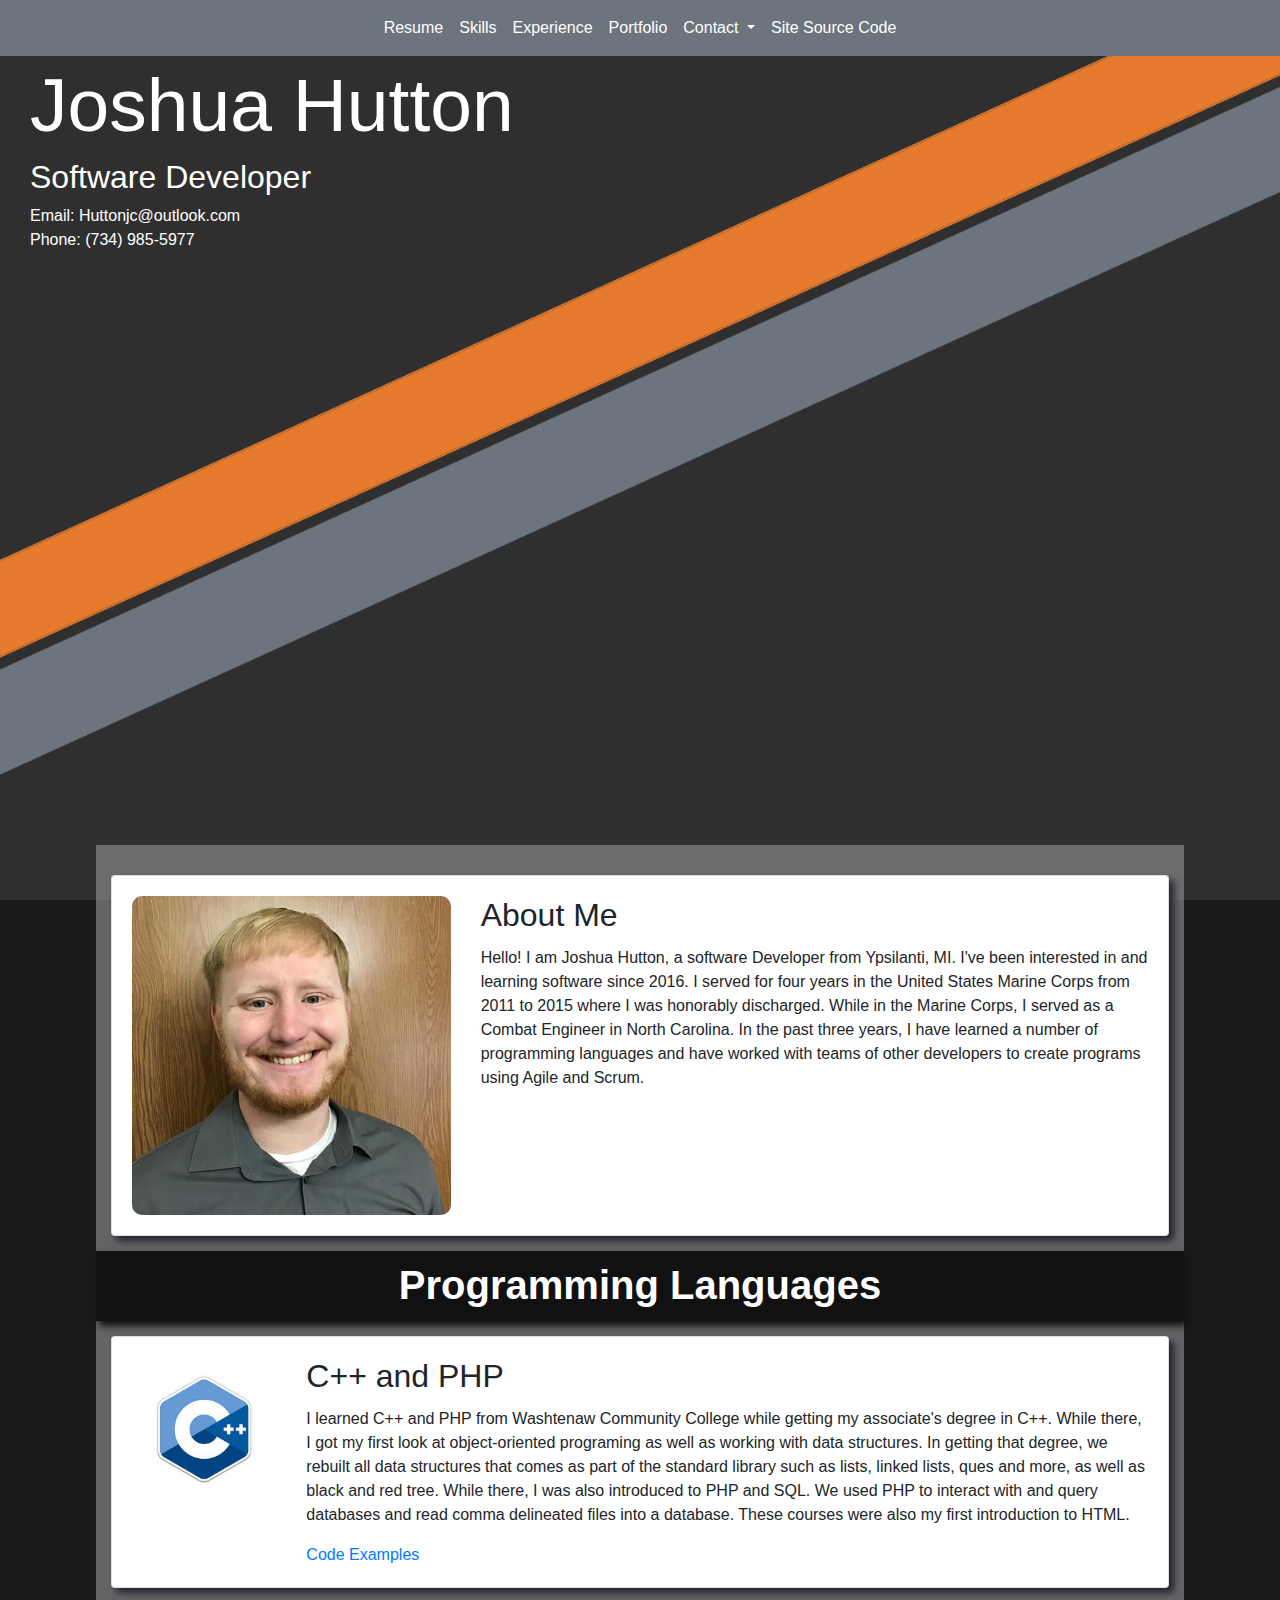
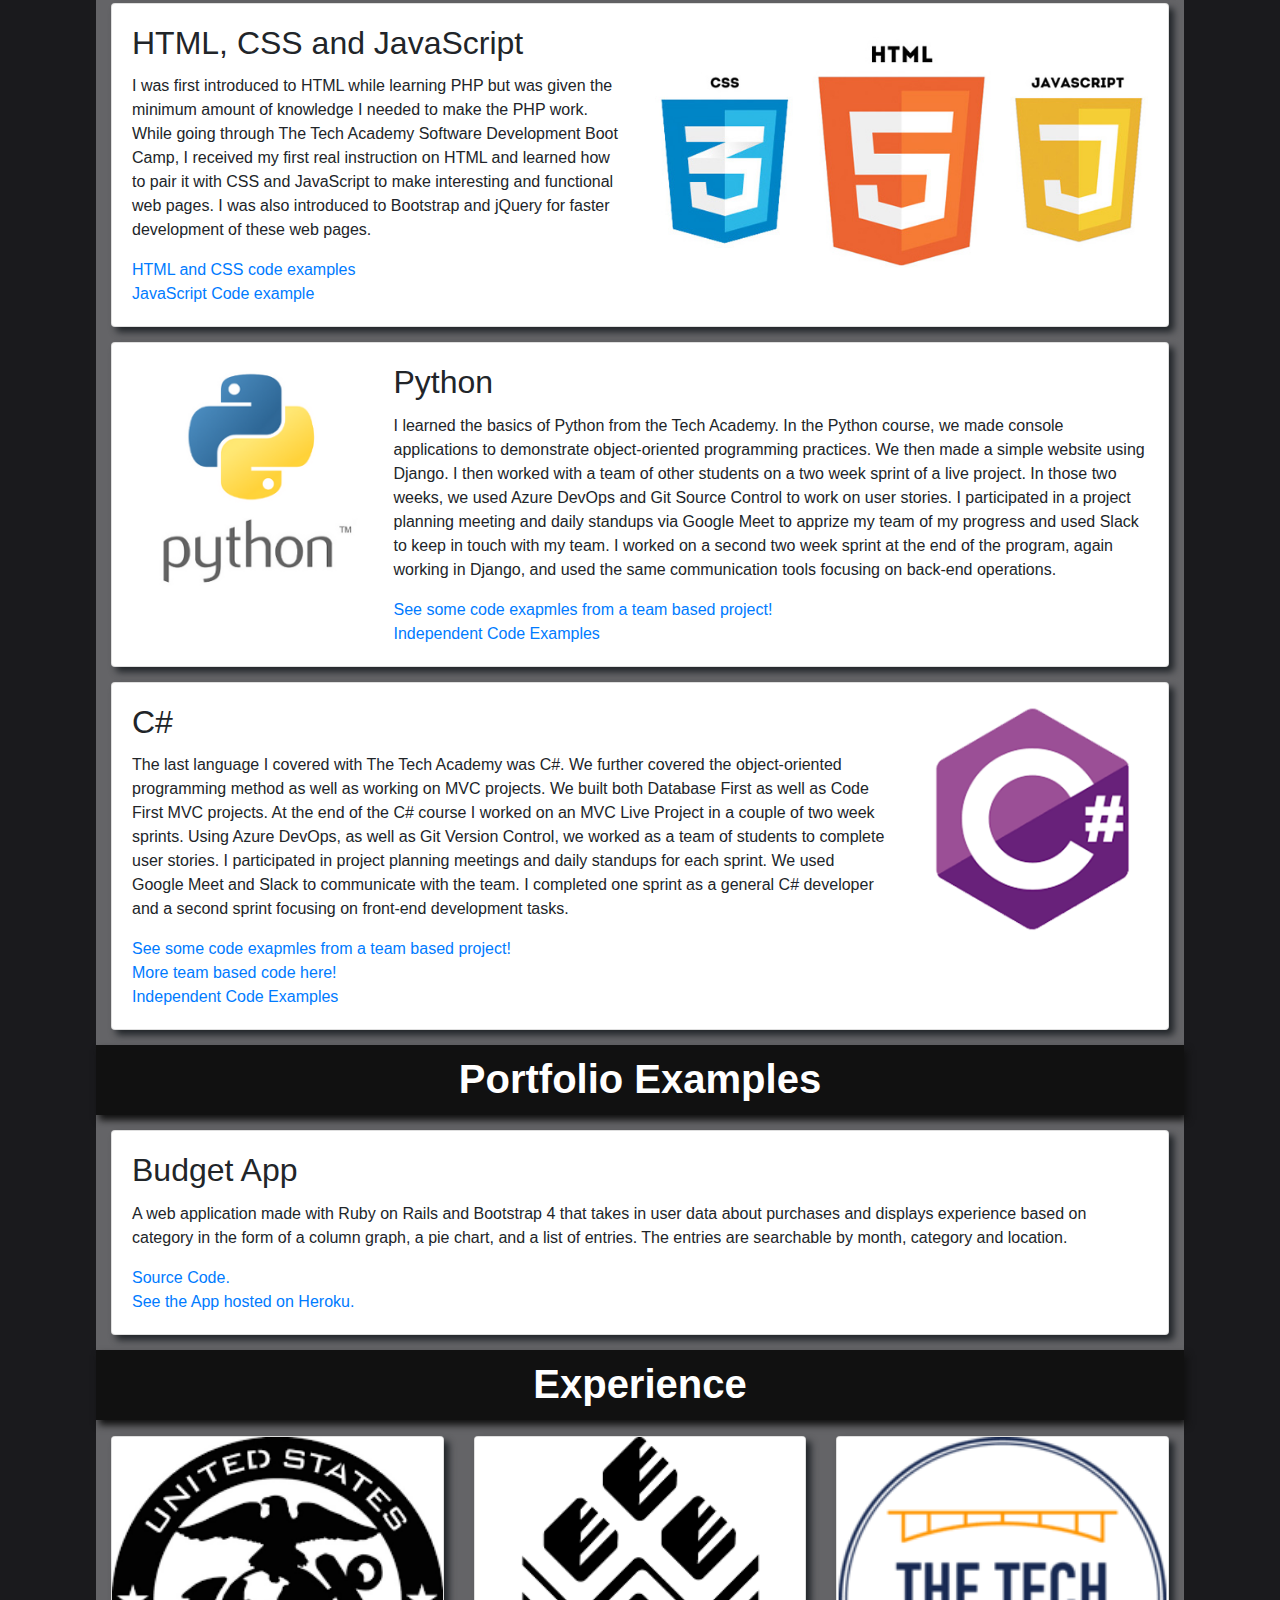
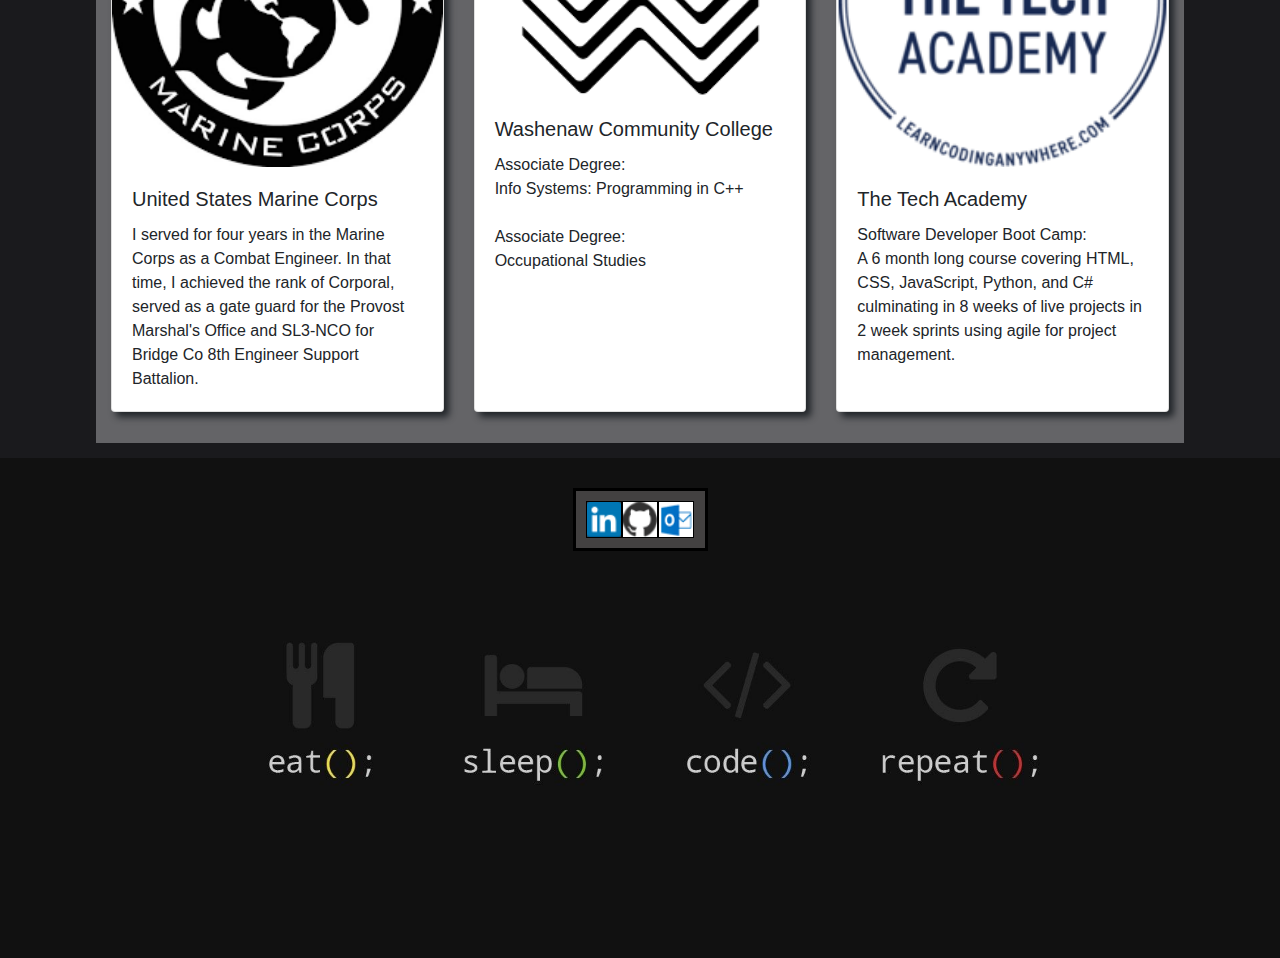
<file: index.html>
<!doctype html>
<html lang="en">
  <head>
    <!-- Required meta tags -->
    <meta charset="utf-8">
    <meta name="viewport" content="width=device-width, initial-scale=1, shrink-to-fit=no">

    <!-- Bootstrap CSS -->
    <link rel="stylesheet" href="https://stackpath.bootstrapcdn.com/bootstrap/4.3.1/css/bootstrap.min.css" integrity="sha384-ggOyR0iXCbMQv3Xipma34MD+dH/1fQ784/j6cY/iJTQUOhcWr7x9JvoRxT2MZw1T" crossorigin="anonymous">
    <link rel="stylesheet" href="css/style.css">
    <title>Joshua Hutton</title>
    <script src="https://ajax.googleapis.com/ajax/libs/jquery/3.3.1/jquery.min.js"></script>
   
  
  
  </head>
  
  <body>
    
        <header>
          
            <nav class="navbar navbar-expand-lg navbar-light bg-secondary fixed-top">
              
              <button class="navbar-toggler" type="button" data-toggle="collapse" data-target="#navbarNavDropdown" aria-controls="navbarNavDropdown" aria-expanded="false" aria-label="Toggle navigation">
                <span class="navbar-toggler-icon"></span>
              </button>
              <div class="collapse navbar-collapse" id="navbarNavDropdown">
                <ul class="navbar-nav mx-auto">
                  <li class="nav-item active">
                    <a class="nav-link text-white" href="./Resume.pdf" target="_blank">Resume</a>
                  </li>
                  <li class="nav-item active">
                    <a class="nav-link text-white" href="#skills">Skills</a>
                  </li>
                  <li class="nav-item active">
                    <a class="nav-link text-white" href="#experence">Experience</a>
                  </li>
                  <li class="nav-item active">
                      <a class="nav-link text-white" href="#portfolio">Portfolio</a>
                    </li>
                
                  <li class="nav-item dropdown">
                    <a class="nav-link dropdown-toggle text-white" href="#" id="navbarDropdownMenuLink" data-toggle="dropdown" aria-haspopup="true" aria-expanded="false">
                    Contact
                    </a>
                    <div class="dropdown-menu" aria-labelledby="navbarDropdownMenuLink">
                      <a class="dropdown-item" href="https://www.linkedin.com/in/joshua-hutton-b21393181/">LinkedIn</a>
                      <a class="dropdown-item" href="https://github.com/Joshua-Hutton">GitHub</a>
                      <a class="dropdown-item" href="mailto:huttonjc@outlook.com">Huttonjc@outlook.com</a>
                    </div>
                  </li>
                  <li class="nav-item active">
                    <a class="source nav-link text-white" href="https://github.com/Joshua-Hutton/Joshua-Hutton.github.io" target="_blank">Site Source Code</a>
                  </li>
                </ul>
              </div>
            </nav>       
          
            <div id="titleStuff">
              <h1 class="text-white">Joshua Hutton</h1>
              <h2 class="text-white">Software Developer</h2>
              <p class="text-white">Email: Huttonjc@outlook.com<br>
                Phone: (734) 985-5977<br>
              </p>
            </div>
        </header>
        

    <div class="bodyContainer">
        <!-----------------------
             ABOUT SECTION
        ------------------------>
    <div id="about">
      <div class="card">
        <div class="card-body">
          <div class="row">
            <div class="col-md-4">
              <img src="images/Photo.jpg" alt="" />
            </div> 
            <div class="col-md-8">
              <h2 class="card-title">About Me</h2>
              <p class="card-text">
                Hello! I am Joshua Hutton, a software Developer from Ypsilanti, MI. I've been interested in and 
                learning software since 2016. I served for four years in the United States Marine Corps from 
                2011 to 2015 where I was honorably discharged. While in the Marine Corps, I served as a Combat Engineer 
                in North Carolina. In the past three years, I have learned a number of programming languages and 
                have worked with teams of other developers to create programs using Agile and Scrum.
              </p>
            </div> 
          </div>
        </div>
      </div>
    </div>
        <!-------------------------
            THE SKILLS SECTOION
        --------------------------->


     <h3 id="skills" >Programming Languages</h3>
          <div id="langs">
            <div class="card">
              <div class="card-body row">
                <div class="col-md-2">
                  <img src="images/C++.jpg" alt="C++" />
                </div>
                <div class="col-md-10">
                  <h2 class="card-title">C++ and PHP</h2>
                  <p class="card-text">
                    I learned C++ and PHP from Washtenaw Community College while getting my associate's degree in C++. 
                    While there, I got my first look at object-oriented programing as well as working with data structures. 
                    In getting that degree, we rebuilt all data structures that comes as part of the standard library 
                    such as lists, linked lists, ques and more, as well as black and red tree. While there, I was also 
                    introduced to PHP and SQL. We used PHP to interact with and query databases and read comma delineated 
                    files into a database. These courses were also my first introduction to HTML.
                  </p>
                  <a href="https://github.com/Joshua-Hutton/Cplusplus-Projects" target="_blank">Code Examples</a>
                </div>
              </div>  
            </div>
            <div class="card">
              <div class="card-body">
                <div class="row">
                  <div class="col-md-6">
                    <h2 class="card-title">HTML, CSS and JavaScript</h2>
                    <p class="card-text">
                        I was first introduced to HTML while learning PHP but was given the minimum amount of knowledge 
                        I needed to make the PHP work. While going through The Tech Academy Software Development Boot Camp, 
                        I received my first real instruction on HTML and learned how to pair it with CSS and JavaScript to 
                        make interesting and functional web pages. I was also introduced to Bootstrap and jQuery for faster 
                        development of these web pages.
                    </p>
                    <a href="https://github.com/Joshua-Hutton/The-Tech-Academy-HTML-CSS-Coding-Projects" target="_blank">HTML and CSS code examples</a>
                    <br>
                    <a href="https://github.com/Joshua-Hutton/The-Tech-Academy-JavaScript-Coding-Projects" target="_blank">JavaScript Code example</a>
                  </div>
                  <div class="col-md-6">
                    <img src="images/hcj.jpg" alt="HTML/CSS/JavaScript" />
                  </div>
                </div>
              </div>
            </div>
            <div class="card">
              <div class="card-body">
                <div class="row">
                  <div class="col-md-3">
                    <img src="images/python-logo.png" alt="Python" />
                  </div>
                  <div class="col-md-9">
                    <h2 class="card-title">Python</h2>
                    <p class="card-text">
                        I learned the basics of Python from the Tech Academy. In the Python course, we made console applications 
                        to demonstrate object-oriented programming practices. We then made a simple website using Django. 
                        I then worked with a team of other students on a two week sprint of a live project. In those two weeks, 
                        we used Azure DevOps and Git Source Control to work on user stories. I participated in a project planning 
                        meeting and daily standups via Google Meet to apprize my team of my progress and used Slack to keep in 
                        touch with my team. I worked on a second two week sprint at the end of the program, again working in 
                        Django, and used the same communication tools focusing on back-end operations.
                    </p>
                    <a href="https://github.com/Joshua-Hutton/Python-Backend-Live-Project" target="_blank">See some code exapmles from a team based project!</a>
                    <br>
                    <a href="https://github.com/Joshua-Hutton/The-Tech-Academy-Python-Coding-Projects" target="_blank">Independent Code Examples</a>
                  </div>
                </div>
              </div>
            </div>
            <div class="card">
              <div class="card-body">
                <div class="row">
                  <div class="col-md-9">
                    <h2 class="card-title">C#</h2>
                    <p class="card-text">
                        The last language I covered with The Tech Academy was C#. We further covered the object-oriented programming 
                        method as well as working on MVC projects. We built both Database First as well as Code First MVC projects. 
                        At the end of the C# course I worked on an MVC Live Project in a couple of two week sprints. Using Azure DevOps, 
                        as well as Git Version Control, we worked as a team of students to complete user stories. I participated in 
                        project planning meetings and daily standups for each sprint. We used Google Meet and Slack to communicate 
                        with the team. I completed one sprint as a general C# developer and a second sprint focusing on front-end development tasks.</p>
                        <a href="https://github.com/Joshua-Hutton/CSharp-Live-Project-retrospective" target="_blank">See some code exapmles from a team based project!</a>
                        <br>
                        <a href="https://github.com/Joshua-Hutton/Frontend-Live-Project-Summery" target="_blank">More team based code here!</a>
                        <br> 
                        <a href="https://github.com/Joshua-Hutton/The-Tech-Academy-C-Sharp-Coding-Projects" target="_blank">Independent Code Examples</a>
                  </div>
                 
                  <div class="col-md-3">
                    <img src="images/CSharp.png" alt="CSharp" />
                  </div>
                 </div> 
              </div>
            </div>
          


        <!-------------------------
          THE PORTFOLIO SECTION
        --------------------------->
          <h3 id="portfolio" >Portfolio Examples</h3>  
          <div>
            <div class="card">
              <div class="card-body">
                <h2 class="card-title">Budget App</h2>
                <div class="card-text">
                    <p>A web application made with Ruby on Rails and Bootstrap 4 that takes in user data about purchases and displays
                        experience based on category in the form of a column graph, a pie chart, and a list of entries. The entries are
                        searchable by month, category and location.
                    </p>
                    <a href="https://github.com/Joshua-Hutton/Ruby-Project">Source Code.</a>
                    <br>
                    <a href="https://expenses-trak.herokuapp.com">See the App hosted on Heroku.</a>
                </div>
              </div>
            </div>
          </div>
        </div>
        <!-------------------------
          THE EXPERENCE SECTION
        --------------------------->


        <h3 id="experence" class="bg-socondary">Experience</h3>
        
        <div class="container">
        
          <div class="exprence">
              <div class="card-deck my-3">
                  
                <div class="card">
                  <img class="card-img-top" src="images/EGA.png" alt="Card image cap">
                  <div class="card-body">
                    <h5 class="card-title">United States Marine Corps</h5>
                    <p class="card-text">I served for four years in the Marine Corps as a Combat Engineer. In that time, I achieved the rank of Corporal, served as a gate guard for the Provost Marshal's Office and SL3-NCO for Bridge Co 8th Engineer Support Battalion.
                    </p>
                  </div>
                </div>
                
                <div class="card">
                    <img class="card-img-top" src="images/wcc.png" alt="Card image cap">
                    <div class="card-body">
                      <h5 class="card-title">Washenaw Community College</h5>
                      <p class="card-text">Associate Degree:<br>Info Systems: Programming in C++<br><br>Associate Degree:<br>Occupational Studies</p>
                    </div>
                  
                  </div>
                  <div class="card">
                    <img class="card-img-top" src="images/techAcademy.png" alt="Card image cap">
                    <div class="card-body">
                      <h5 class="card-title">The Tech Academy</h5>
                      <p class="card-text">Software Developer Boot Camp:<br> A 6 month long course covering HTML, CSS, JavaScript, Python, and C# culminating in 8 weeks of live projects in 2 week sprints using agile for project management.</p>
                    </div>
                  </div>

              </div>
            </div>
        </div>  
    
      </div>
        <div class="contact">
          <div class="contact-container">
            <div class="row no-gutters">
                <div class="col">
                  <a href="https://www.linkedin.com/in/joshua-hutton-b21393181/"><img src="images/linkedin.png" alt="LinkedIn"></a>
                </div>
          
                <div class="col">
                  <a href="https://github.com/Joshua-Hutton"><img src="images/github.png" alt="github"></a>
                </div>
            
                <div class="col">
                  <a href="mailto:huttonjc@outlook.com"><img src="images/Email.png" alt="Email"></a>
                </div>
            </div>

          </div>
        </div>

        <!-- Optional JavaScript -->
        <!-- jQuery first, then Popper.js, then Bootstrap JS -->
        <script src="https://code.jquery.com/jquery-3.2.1.slim.min.js" integrity="sha384-KJ3o2DKtIkvYIK3UENzmM7KCkRr/rE9/Qpg6aAZGJwFDMVNA/GpGFF93hXpG5KkN" crossorigin="anonymous"></script>
        <script src="https://cdnjs.cloudflare.com/ajax/libs/popper.js/1.12.9/umd/popper.min.js" integrity="sha384-ApNbgh9B+Y1QKtv3Rn7W3mgPxhU9K/ScQsAP7hUibX39j7fakFPskvXusvfa0b4Q" crossorigin="anonymous"></script>
        <script src="https://maxcdn.bootstrapcdn.com/bootstrap/4.0.0/js/bootstrap.min.js" integrity="sha384-JZR6Spejh4U02d8jOt6vLEHfe/JQGiRRSQQxSfFWpi1MquVdAyjUar5+76PVCmYl" crossorigin="anonymous"></script>
  </body>
  
</html>
</file>
<file: css/style.css>
body {
    background-image: url(../images/background.png);
    background-color: #1a1a1d;
    background-repeat: no-repeat;
    background-position: center;
    background-size: cover;
    background-attachment: fixed; 
}

img{
    width: 100%;
    height: auto;
}

.bodyContainer{
    width: 85%;
    margin: 15px auto;
    padding: 15px 0;
    background-color: #8c8c8fa8;
    
}



header{
    height: 800px;
    background-image: url(../images/background.png);
    background-color: #1a1a1d;
    background-repeat: no-repeat;
    background-position: center;
    background-size: cover;
    background-attachment: fixed;
}

header h1{
    margin-top: 30px;
    padding-left: 30px;
    padding-top: 30px;
    font-size: 75px;
    
}
header h2{
    padding-left: 30px;
   
}
header p{
    width:220px;
   
    margin-left: 30px;
   
}


h3{
    width:100%;
    height: 70px;
    text-align: center;
    color: #ffffff;
    font-family: Arial, Helvetica, sans-serif;
    font-weight: bold;
    font-size: 40px;
    margin: 10px auto;
    padding: 10px 0;   
    background-color: #111111;
    box-shadow: 3px 5px 7px #111111;
}
h4{
    text-align: center;
    color: rgb(84, 155, 177);
}

.skills{
    background-color: #2e2e30d2;
    width:100%;
    padding: 5px;
    border: 3px solid #000000;
    border-radius: 10px;
    display: flex;
    flex-flow: row wrap;
    justify-content: center;
}

#about img{
    border-radius: 10px; 
}
    
#about .card{
    margin: 15px;

}

#langs .card{
    margin: 15px;

} 


.card{
    box-shadow: 5px 5px 7px;
}

.contact{
   
    height: 500px;
    background-image: url(../images/footer.jpg);
    background-repeat: no-repeat;
    background-position: center;
    background-size: cover;
    
    padding: 30px;
}
.contact-container{
    width:135px;
    
    background: #4e4c4cd5;
    padding: 10px;
    margin: 0 auto;
    border: 3px solid #000000;
    
}

.image-container{
    
    /* display: inline; */
    margin: 0 auto;
}

.contact-container img{
    
    height: 30;
    width: 30;
    border:1px solid #000000;
}

@media (max-width: 540px){
    #titleStuff{
    width: 100%;
    }

    h3{
        padding: 0;
        height: 100px;
    }
}

@media (min-width:990px){
    .source{
        text-align: right;
    
    }
}
</file>
